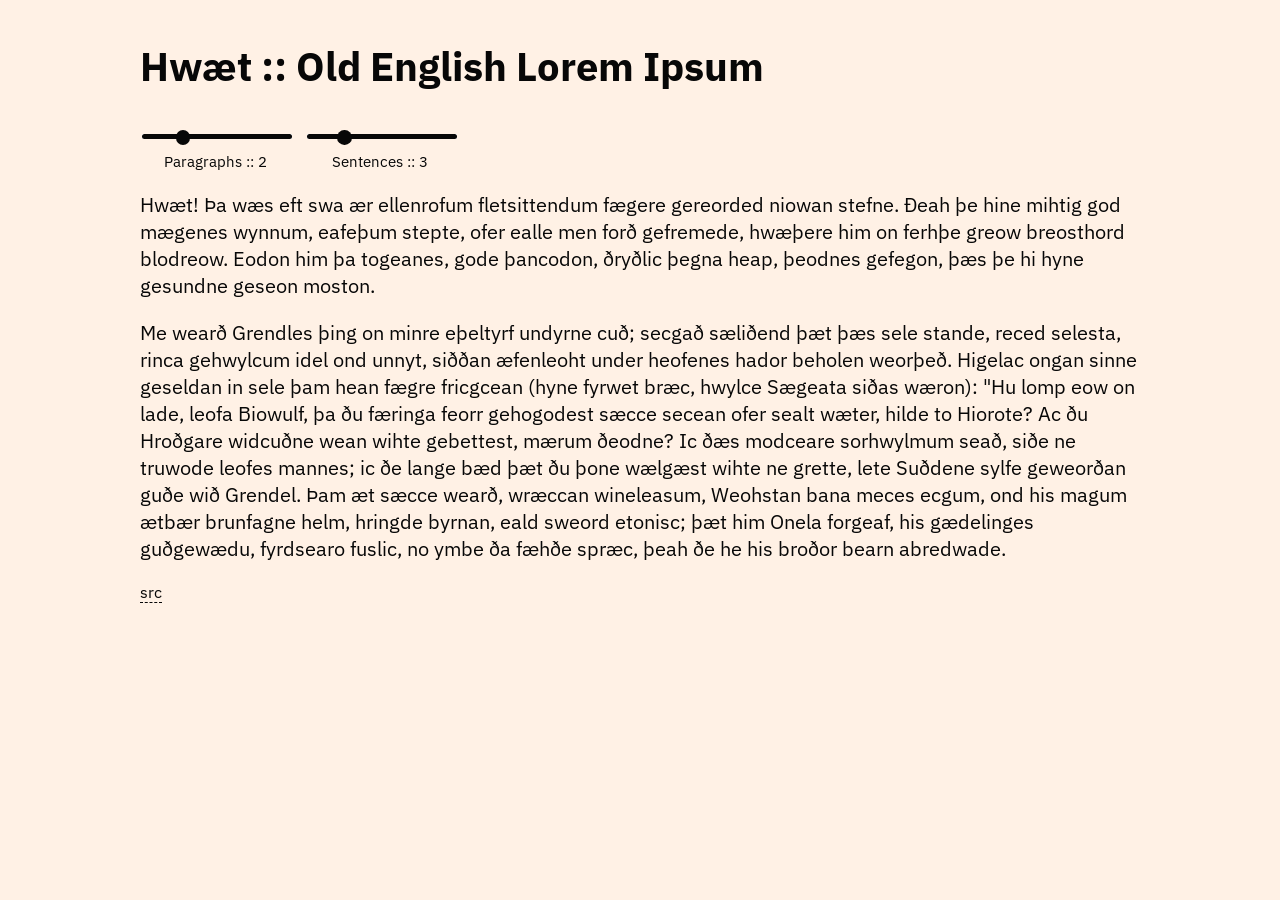
<file: index.html>
<!DOCTYPE html>
<html lang="en">
<head>
    <meta charset="utf-8">
    <meta http-equiv="x-ua-compatible" content="ie=edge">
    <meta name="viewport" content="width=device-width, initial-scale=1, shrink-to-fit=no">
    <meta name="theme-color" content="#000000">
    <title>Hwaet :: Old English Lorem Ipsum</title>
    <link rel="stylesheet" href="main.css">
    <script src="main.js"></script>
    <link rel="preconnect" href="https://fonts.gstatic.com">
    <link href="https://fonts.googleapis.com/css2?family=IBM+Plex+Sans&display=swap" rel="stylesheet">
</head>
<body>
    <noscript>
        You need to enable JavaScript to run this app.
    </noscript>
    <div id="root"></div>
            <script>var app = Elm.Main.init({node: document.getElementById("root")});</script>
</body>
</html>
</file>
<file: main.css>
html, body {
    height: 100%;
}

body {
    background-color: #fff1e5;
    font-size: 20px;
    color: #070707;
    margin: 0px;
    font-family: 'IBM Plex Sans', sans-serif;
}

h1 {
  display: block;
  font-size: 2em;
  font-weight: bold;
  margin: 0em 0em 1em 0em;
}

a {
    color: #070707;
    border-bottom: 1px dashed #070707;
    padding-bottom: 0px;
    text-decoration: none;
    transition: padding 0.25s;
}

a:hover {
    padding-bottom: 2px;
}

#hwaet {
  padding: 2em;
  max-width: 1000px;
  margin-right: auto;
  margin-left: auto;
}

#controls {
  display: flex
}

.control {
  margin-right: 1em;
  display: flex;
  flex-direction: column;
  width: 10em;
  font-size: 0.75em;
  text-align: center;
}


input[type="range"]{
    width: 100%;
    margin-bottom: 1em;
}

input[type=range]{
    -webkit-appearance: none;
}

input[type=range]::-webkit-slider-runnable-track {
    height: .35em;
    background: #070707;
    border: none;
    border-radius: 3px;
}

input[type=range]::-webkit-slider-thumb {
    -webkit-appearance: none;
    border: none;
    height: 1.1em;
    width: 1.1em;
    border-radius: 50%;
    background: #070707;
    margin-top: -4px;
}

input[type=range]:focus {
    outline: none;
}

#footer {
  font-size: 0.8em;
}
</file>
